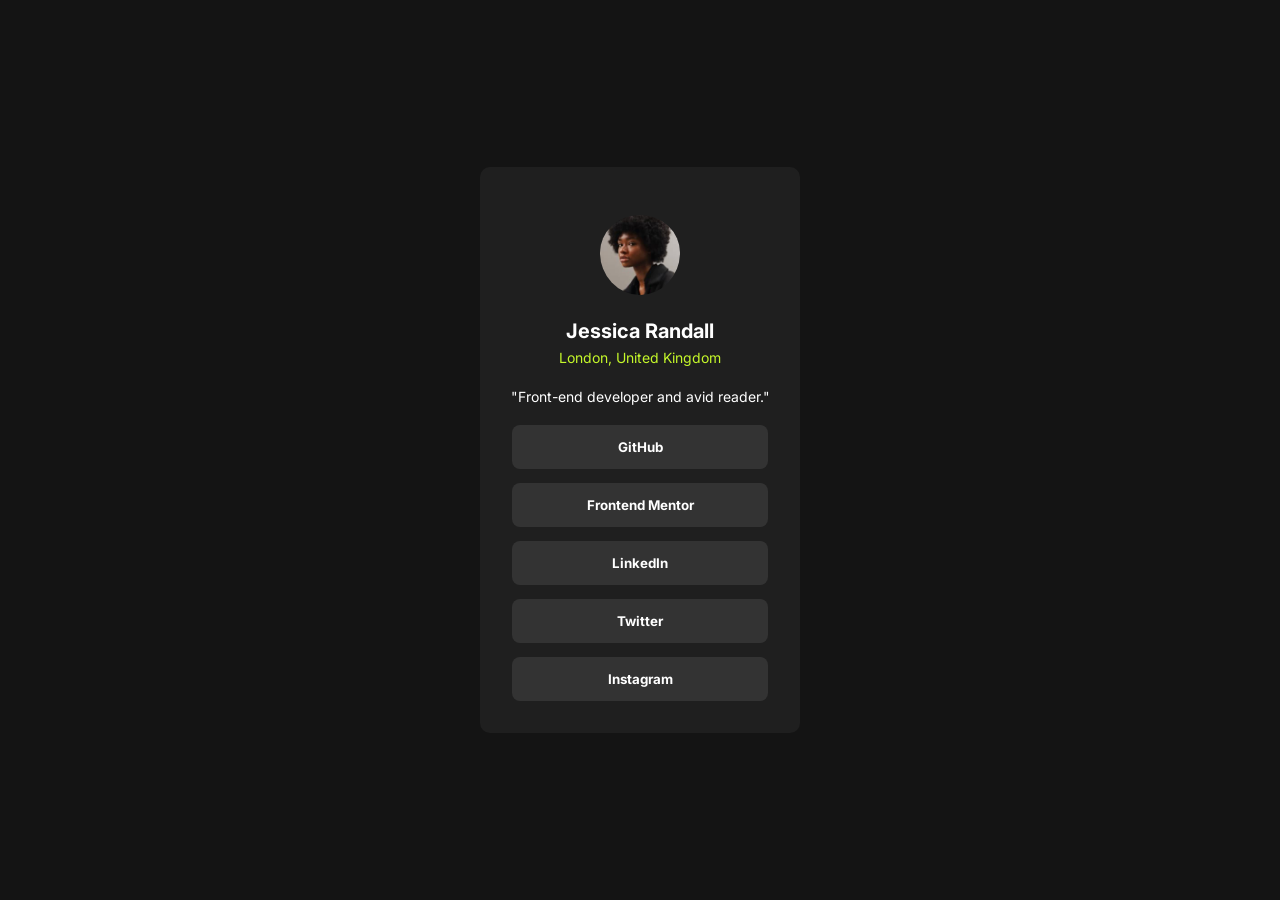
<file: index.html>
<!DOCTYPE html>
<html lang="en">
<head>
  <meta charset="UTF-8">
  <meta name="viewport" content="width=device-width, initial-scale=1.0"> <!-- displays site properly based on user's device -->

  <link rel="icon" type="image/png" sizes="32x32" href="./assets/images/favicon-32x32.png">
  <link rel="stylesheet" href="style.css">
  
  <title> This Is My Profile</title>
<style>
  @import url('https://fonts.googleapis.com/css2?family=Inter:ital,opsz,wght@0,14..32,100..900;1,14..32,100..900&display=swap');
</style>
 
</head>
<body>
   <div class="container">
    <img src="assets/images/img1.jpeg" alt="Jessica Randall">
    <div class="text_content_one">
      <h1>Jessica Randall</h1>
      <p>London, United Kingdom</p>
    </div>
    <div class="text_content_two">
      <p>"Front-end developer and avid reader."</p>
    </div>
    <div class="button_content">
      <button>GitHub</button>
      <button>Frontend Mentor</button>
      <button>LinkedIn</button>
      <button>Twitter</button>
      <button>Instagram</button>
    </div>
   </div>
   
</body>
</html>
</file>
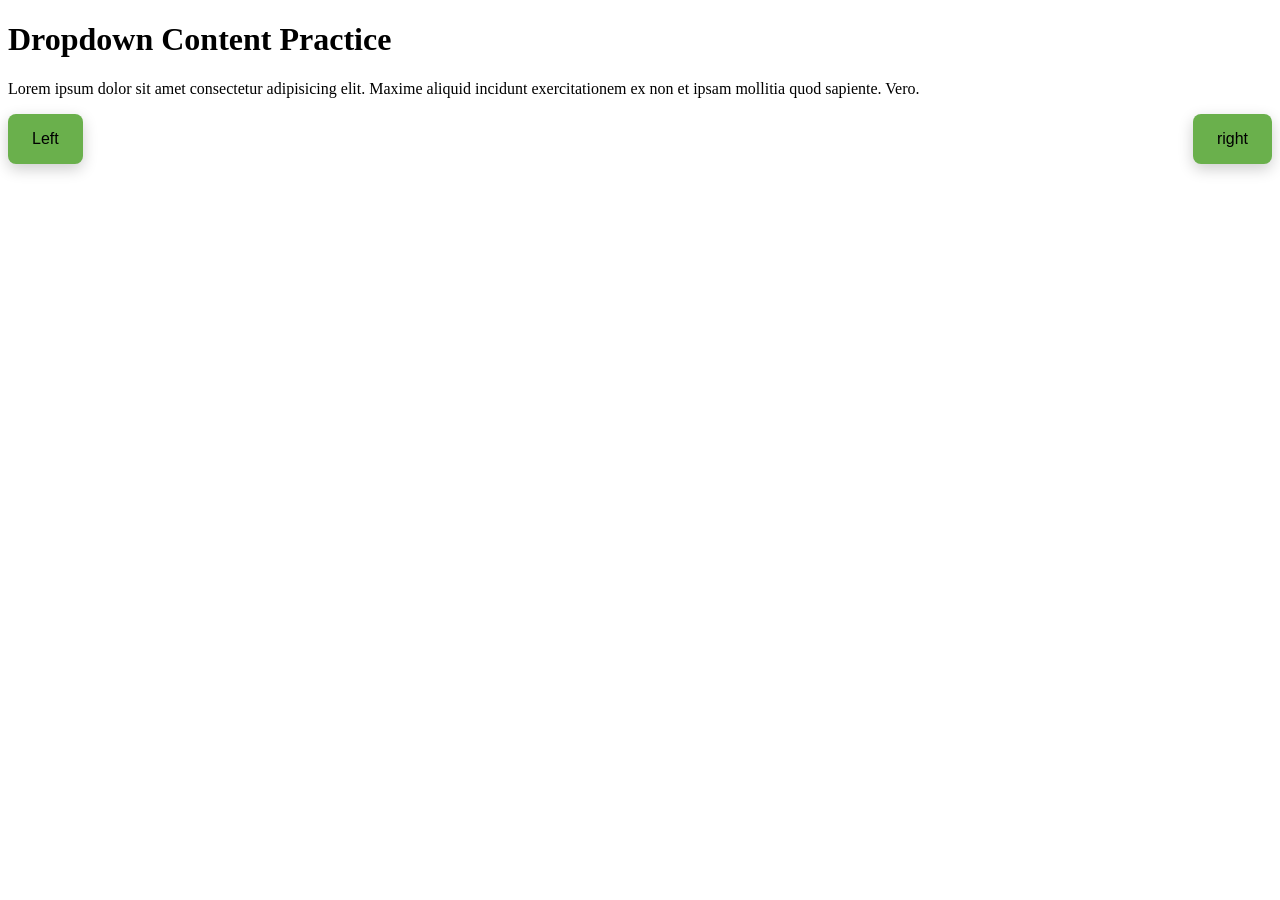
<file: Project-1/index.html>
<!doctype html>
<html>
  <head>
    <meta charset="UTF-8" />
    <meta name="viewport" content="width=device-width, initial-scale=1" />
    <title>Css Dropdown Practice</title>
    <link rel="stylesheet" href="style.css" />
  </head>

  <body>
    <h1>Dropdown Content Practice</h1>
    <p>
      Lorem ipsum dolor sit amet consectetur adipisicing elit. Maxime aliquid
      incidunt exercitationem ex non et ipsam mollitia quod sapiente. Vero.
    </p>

    <div class="dropdown" style="float: left">
      <button class="dropbtn">Left</button>
      <div class="dropdown-content" style="left: 0">
        <a href="">Link 1</a>
        <a href="">Link 2</a>
        <a href="">Link 3</a>
      </div>
    </div>

    <div class="dropdown" style="float: right">
      <button class="dropbtn">right</button>
      <div class="dropdown-content" id="content" style="right: 0">
        <a href="">Link 1</a>
        <a href="">Link 2</a>
        <a href="">Link 3</a>
      </div>
    </div>

  </body>
</html>
</file>
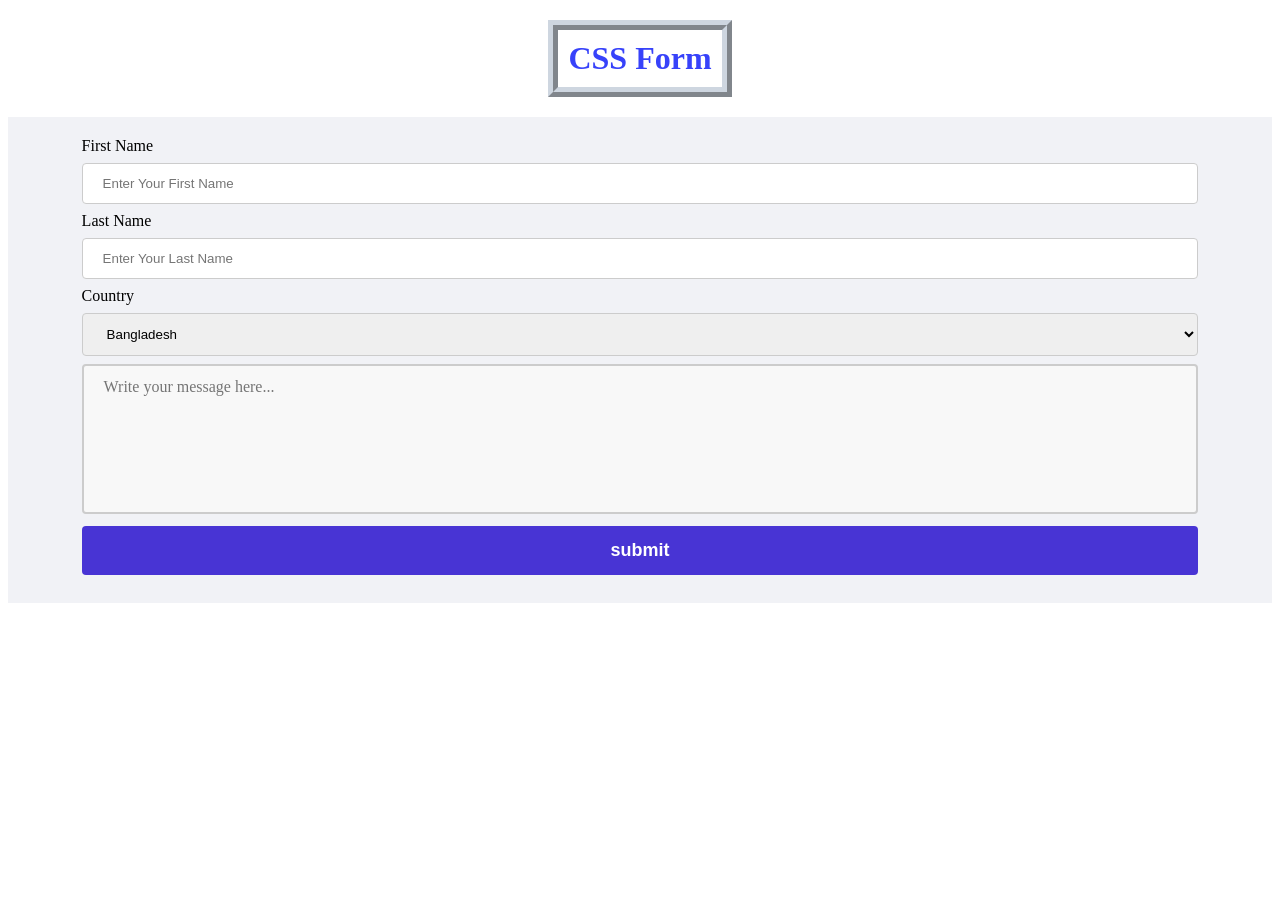
<file: Project-4/index.html>
<!doctype html>
<html lang="en">
  <head>
    <meta charset="UTresize: none-8" />
    <meta name="viewport" content="width=device-width, initial-scale=1.0" />
    <title>Document</title>
    <link rel="stylesheet" href="style.css" />
  </head>
  <body>
    <h3>CSS Form</h3>
    <div>
      <form action="">
        <label for="firstname">First Name</label>
        <input
          id="firstname"
          name="firstname"
          type="text"
          placeholder="Enter Your First Name"
        />

        <label for="lastname">Last Name</label>
        <input
          id="lastname"
          type="text"
          name="lastname"
          placeholder="Enter Your Last Name"
        />

        <label for="country">Country</label>
        <select name="country" id="country">
          <option value="Bangladesh">Bangladesh</option>
          <option value="india">India</option>
          <option value="pakistan">Pakistan</option>
          <option value="usa">USA</option>
        </select>
        <textarea name="message" id="message" placeholder="Write your message here..."></textarea>
        <input type="submit" value="submit" />
      </form>
    </div>
  </body>
</html>
</file>
<file: style.css>
*{
    color: hsl(0, 0%, 100%);
    margin: 0;
    padding: 0;
    font-family: "Inter", sans-serif;
}

body{
    background-color: hsl(0, 0%, 8%);
    display: flex;
    justify-content: center;
    text-align: center;
    align-items: center;
    height: 100vh;
        
}

.container{
    background: hsl(0, 0%, 12%);
    width: 320px;
    border-radius: 10px;
   
}
img{
    width: 80px;
    height: 80px;
    border-radius: 50%;
    padding-top: 25px;
    padding-bottom: 20px;
    margin-top: 23px;
}

.text_content_one h1{
    font-size: 20px;
    margin-bottom: 6px;

}
.text_content_one p{
    color: hsl(75, 94%, 57%);
    font-size: 14px;
}
.text_content_two{
    font-size: 14px;
    margin-top: 22px;
}
.button_content{
    display: flex;
    flex-direction: column;
    padding: 13px 25px 25px 25px;
    
}
.button_content button{
    background: hsl(0, 0%, 20%);
    padding: 14px;
    border: none;
    border-radius: 8px;
    margin: 7px;
    font-weight: bold;
    transition: all 0.3s ease-in;
}

.button_content button:hover{
    background: hsl(75, 94%, 57%);
    color: hsl(0, 0%, 20%);
    cursor: pointer;
  
    
}

.button_content button:focus{
    outline: 2px solid hsl(75, 94%, 57%);
    outline-offset: 3px;
}

@media (hover: hover) {
    
.button_content button:hover{
    background: hsl(75, 94%, 57%);
    color: hsl(0, 0%, 20%);
    cursor: pointer;
    
}
}
</file>
<file: Project-1/style.css>
.dropbtn {
  background: #6ab04c;
  padding: 1rem 1.5rem;
  border: none;
  cursor: pointer;
  font-size: 1rem;
  transition: background-color .3s, transform .3s;
  border-radius: 8px;
  box-shadow: 0 5px 15px rgba(0,0,0,.2);
  
  
}

.dropbtn:hover {
  background-color: #badc58;
  transform: scale(1.05);
  
}

.dropdown {
  position: relative;
  display: inline-block;
}

.dropdown-content {
  position: absolute;
  display: none;
  background: #eee;
  box-shadow: 0 10px 8px 16px rgba(0, 0, 0, 0.1);
  min-width: 160px;
  box-shadow: 0 8px 16px 0 rgba(0, 0, 0, 0.2);
  z-index: 1;
  opacity: 0;
    visibility: hidden;
    transform: translateY(10px);
    transition: all 0.3s ease;
    border-radius: 8px;
    overflow: hidden;
 
}

.dropdown-content a {
  text-decoration: none;
  color: black;
  display: block;
  text-align: center;
  padding: 12px 16px;
  transition: .3s;
  
}

.dropdown-content a:hover {
  background: #353b48;
  color: white;
  padding-left: 25px;
  
}

.dropdown:hover .dropdown-content {
  display: block;
  opacity: 1;
    visibility: visible;
    transform: translateY(0);
  
}

.dropdown:hover .dropbtn {
  background: #badc58;
}


@media (max-width: 768px) {

    .dropdown {
        display: block;
        margin: 15px;
    }

    .dropbtn {
        width: 100%;
    }

    .dropdown-content {
        width: 100%;
    }

}
</file>
<file: Project-4/style.css>
input[type="text"],
select {
  width: 100%;
  padding: 12px 20px;
  margin: 8px 0;
  display: inline-block;
  border: 1px solid #ccc;
  border-radius: 4px;
  box-sizing: border-box;
}

input[type="submit"] {
  width: 100%;
  padding: 14px 20px;
  border: none;
  background: #4834d4;
  color: white;
  font-weight: bold;
  font-size: 18px;
  border-radius: 4px;
  margin: 8px 0;
  cursor: pointer;
  transition: 0.4s;
}

input[type="submit"]:hover {
  background: #3742fa;
  filter: brightness(200%);
  transform: scale(1.03);
  box-shadow: 0px 8px 18px rgba(0, 0, 0, 0.25);
  border: 1px solid #3742fa;
}

div {
  background: #f1f2f6;
  display: flex;
  justify-content: center;
  align-items: center;
  padding: 20px;
}

option[value] {
  background: #ced6e0;
}

h3 {
  text-align: center;
  font-size: 2rem;
  color: #3742fa;
  border: 10px ridge #ced6e0;
  width: fit-content;
  margin: 20px auto;
  padding: 10px;
}

textarea {
    width: 100%;
    height: 150px;
    padding: 12px 20px;
    box-sizing: border-box;
    border: 2px solid #ccc;
    border-radius: 4px;
    background-color: #f8f8f8;
    font-size: 1rem;
    font-family: 'Times New Roman', Times, serif;
    resize: none;
    color: #333;
}

input:focus,
select:focus,
textarea:focus {
    outline: none;
    border-color: #3742fa;
    box-shadow: 0 0 6px rgba(55, 66, 250, 0.3);
}
</file>
